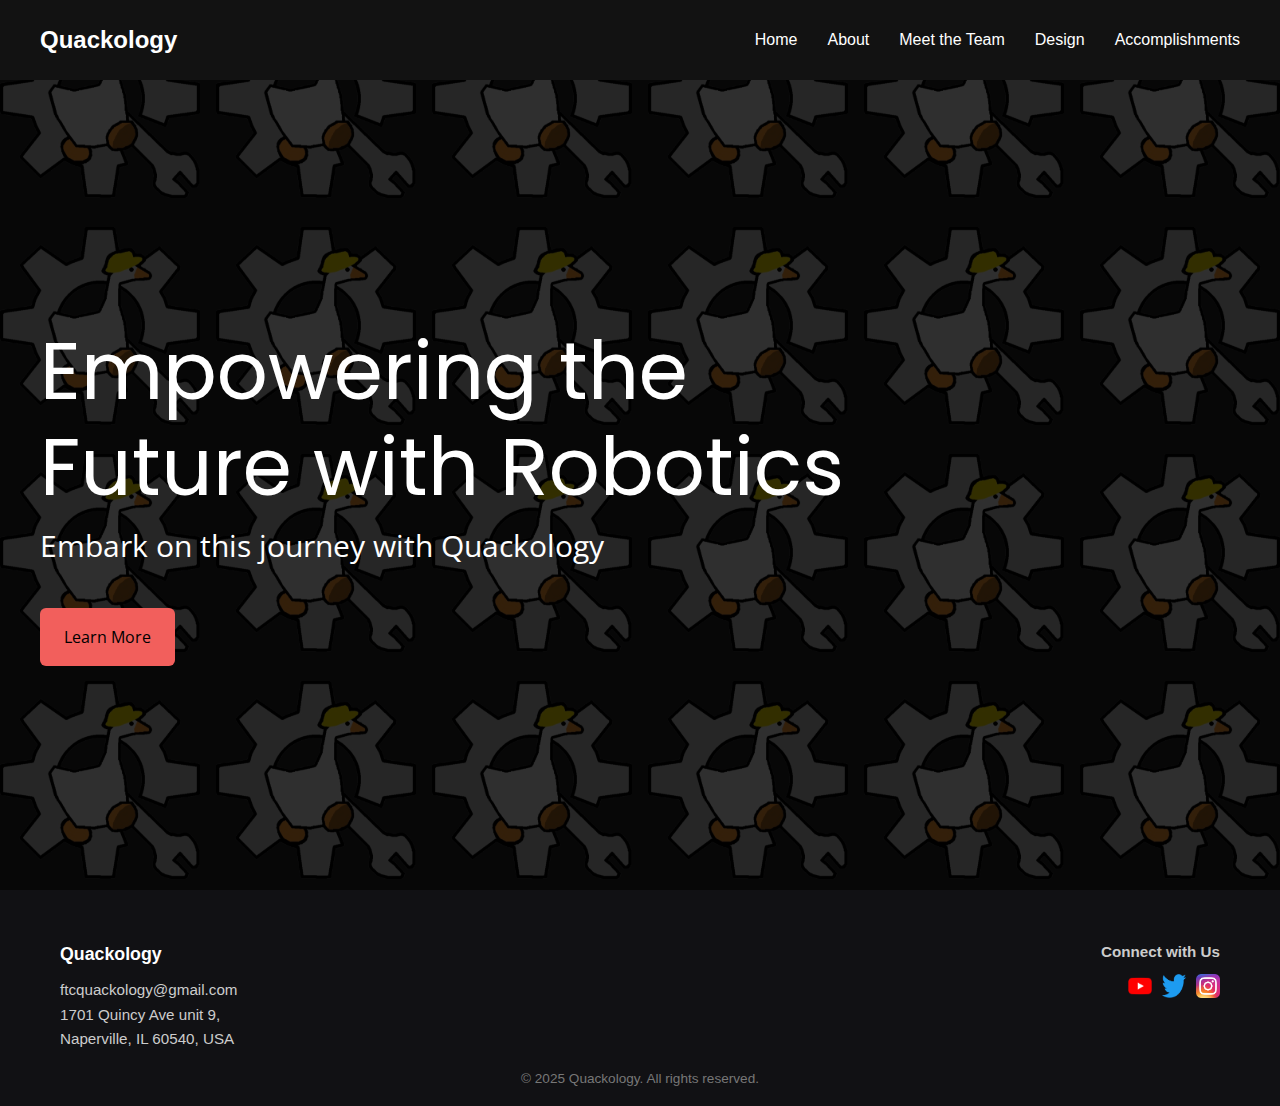
<file: index.html>
<!DOCTYPE html>
<html lang="en">
<head>
    <meta charset="UTF-8">
    <meta name="viewport" content="width=device-width, initial-scale=1.0">
    <title>Quackology</title>
    <link rel="stylesheet" href="style.css">

    
</head>


<body>
 <header>
  <div class="logo-text">Quackology</div>
  <nav>
    <ul>
      <li><a href="index.html">Home</a></li>
      <li><a href="about.html">About</a></li>
      <li><a href="team.html">Meet the Team</a></li>
      <li><a href="design.html">Design</a></li>
      <li><a href="accomplishment.html">Accomplishments</a></li>
      
    </ul>
  </nav>
</header>

<section class="hero">
  <div class="hero-content">
    <h1>Empowering the Future with Robotics</h1>
    <p>Embark on this journey with Quackology</p>
    <a href="about.html" class="cta-button">Learn More</a>
  </div>
</section>

   
</body>
<footer class="site-footer">
  <div class="footer-container">
    <div class="footer-column">
      <h3>Quackology</h3>
      <a href="mailto:ftcquackology@gmail.com">ftcquackology@gmail.com</a>
      <p>1701 Quincy Ave unit 9,<br>Naperville, IL 60540, USA</p>
    </div>


    <div class="footer-columnRight">
      <h4>Connect with Us</h4>
      <div class="social-icons">
        <a href="https://www.youtube.com/@ftcquackology" target="_blank"><img src="img/Youtube.webp" alt="Youtube"></a>
        <a href="https://x.com/ftcquackology" target="_blank"><img src="img/Twitter.webp" alt="Twitter"></a>
        <a href="https://www.instagram.com/ftc_teamquack19508/" target="_blank"><img src="img/Instagram.png" alt="Instagram"></a>
      </div>
    </div>
  </div>

  <div class="footer-bottom">
    <p>© 2025 Quackology. All rights reserved.</p>
  </div>
</footer>


</html>
</file>
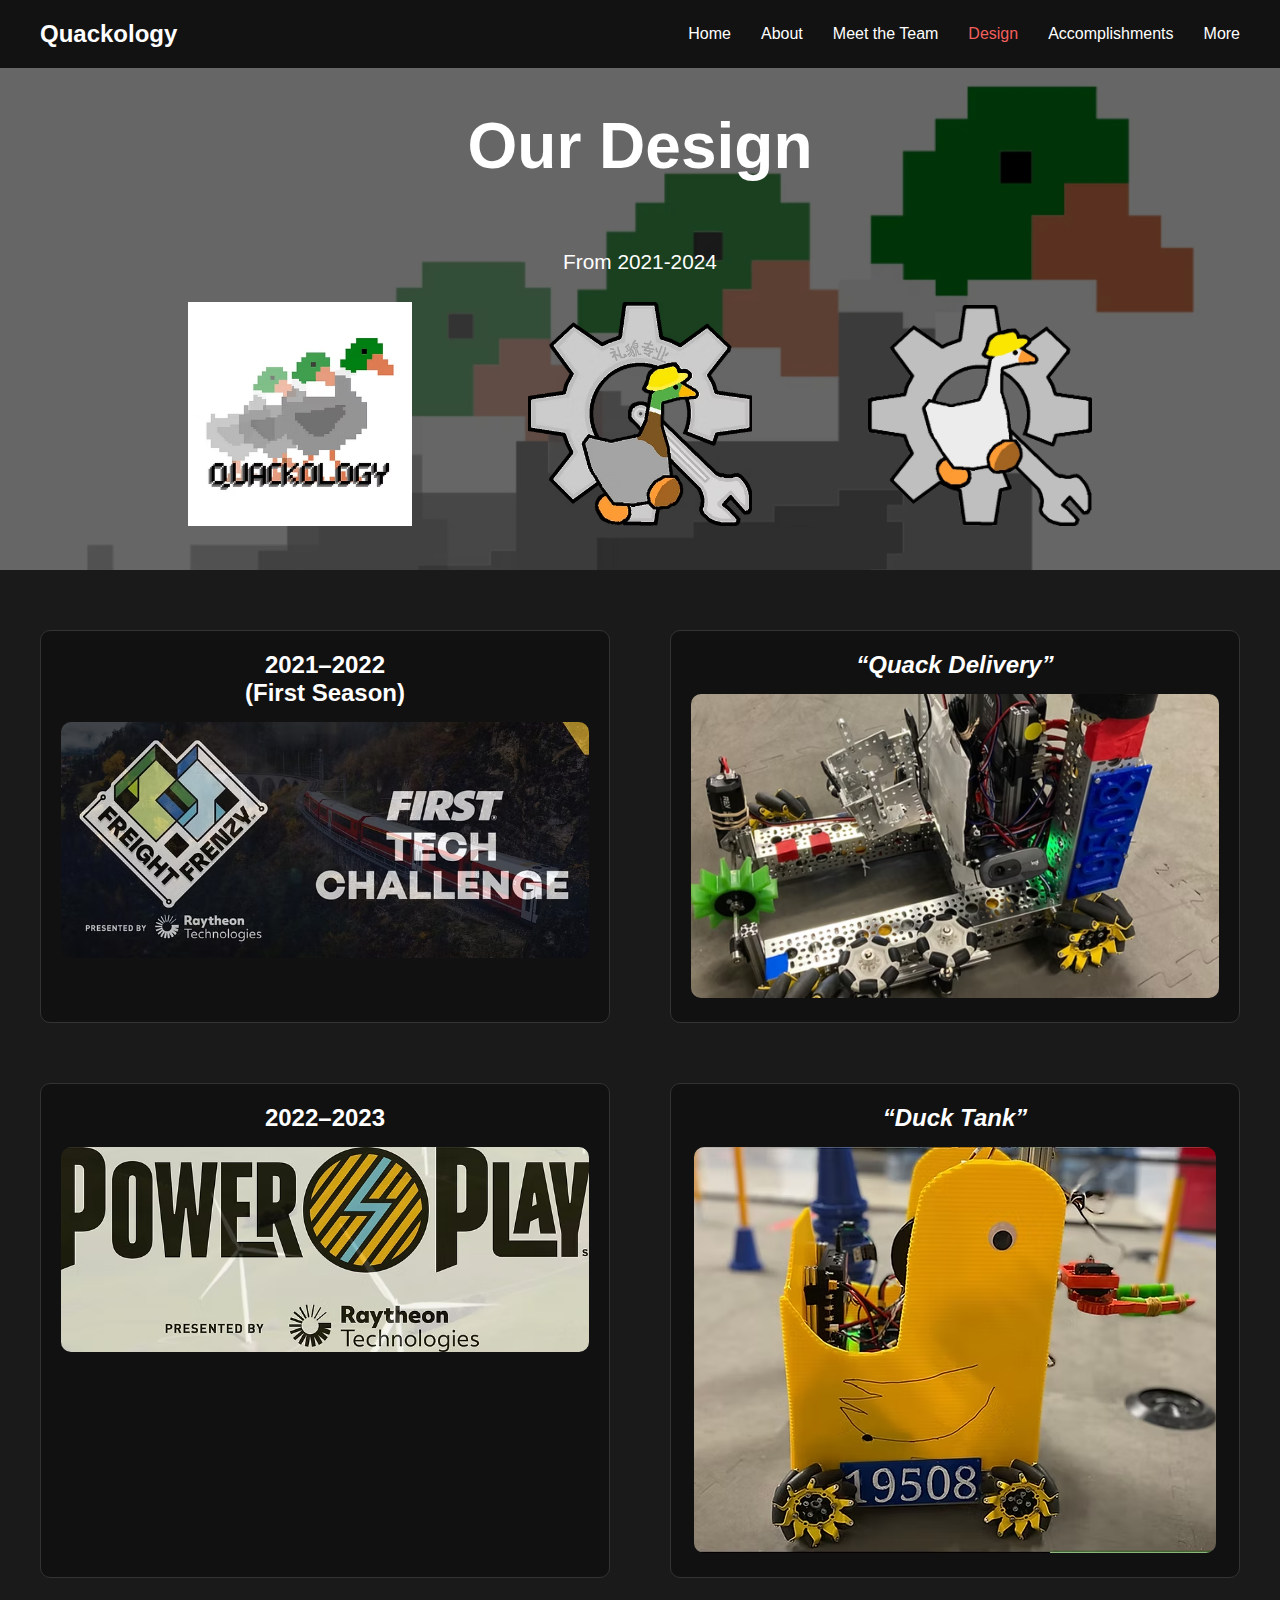
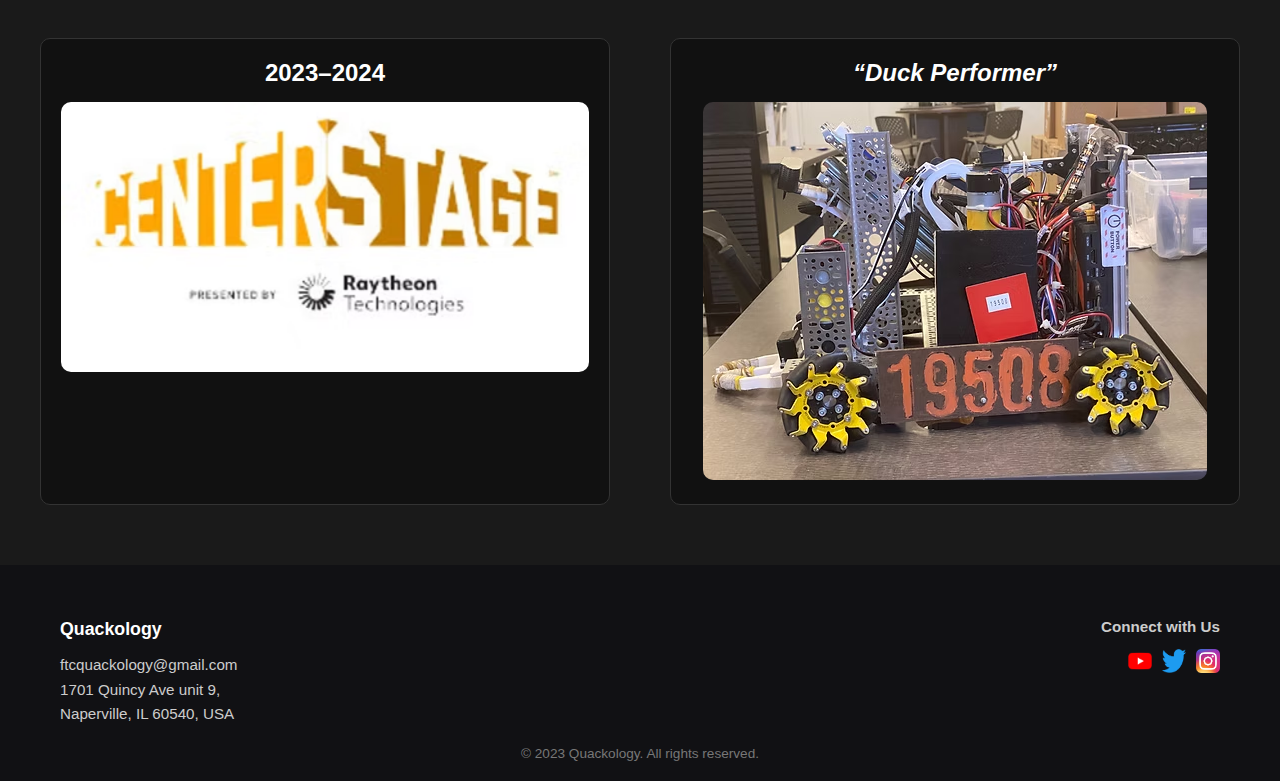
<file: design.html>
<!DOCTYPE html>
<html lang="en">
<head>
    <meta charset="UTF-8">
    <meta name="viewport" content="width=device-width, initial-scale=1.0">
    <title>Quackology</title>
    <link rel="stylesheet" href="designStyle.css">
</head>
<body>
    <header>
        <div class="logo-text">Quackology</div>
        <nav>
            <ul>
            <li><a href="index.html">Home</a></li>
            <li><a href="about.html">About</a></li>
            <li><a href="team.html">Meet the Team</a></li>
            <li><a class="active" href="design.html">Design</a></li>
            <li><a href="accomplishment.html">Accomplishments</a></li>
            <li class="dropdown">
            <a href="#">More</a>
              <ul class="dropdown-menu">
                <li><a href="outreach.html">Outreach</a></li>
                <li><a href="resources.html">Resources</a></li>
                <li><a href="sponsors.html">Sponsors</a></li>
              </ul>
            </li>
            </ul>
        </nav>
    </header>

    <section class="hero">
      <div class="hero-content">
        <h1>Our Design <br></h1>
        <h2>From 2021-2024<br></h2>
        <img src="img/OG.avif" alt="Team Logo">
        <img src="img/cDuck.avif" alt="Team Logo">
        <img src="img/currentLogo.png" alt="Team Logo">
      </div>

      
  
    </section>

    <section class="design-grid">
  <!-- First Season -->
  <div class="grid-box">
    <h2>2021–2022<br>(First Season)</h2>
    <img src="img/freight_frenzy.avif" alt="Freight Frenzy">
  </div>

  <div class="grid-box">
    <h2><em>“Quack Delivery”</em></h2>
    <img src="img/Quack_Delivery.avif" alt="Quack Delivery">
  </div>

  <!-- Second Season -->
  <div class="grid-box">
    <h2>2022–2023</h2>
    <img src="img/Power.avif" alt="Power Play">
  </div>

  <div class="grid-box">
    <h2><em>“Duck Tank”</em></h2>
    <img src="img/DK.avif" alt="Duck Tank">
  </div>

  <!-- Second Season -->
  <div class="grid-box">
    <h2>2023–2024</h2>
   <img src="img/Center.avif" style="width: 100%; max-width: 700px;" alt="Center Stage">
  </div>

  <div class="grid-box">
    <h2><em>“Duck Performer”</em></h2>
    <img src="img/Performer.avif" alt="Performer">
  </div>
</section>

   

</body>

<footer class="site-footer">
  <div class="footer-container">
    <div class="footer-column">
      <h3>Quackology</h3>
      <p>ftcquackology@gmail.com</p>
      <p>1701 Quincy Ave unit 9,<br>Naperville, IL 60540, USA</p>
    </div>


    <div class="footer-columnRight">
      <h4>Connect with Us</h4>
      <div class="social-icons">
        <a href="https://www.youtube.com/@ftcquackology"><img src="img/Youtube.webp" alt="Youtube"></a>
        <a href="https://x.com/ftcquackology"><img src="img/Twitter.webp" alt="Twitter"></a>
        <a href="https://www.instagram.com/ftc_teamquack19508/"><img src="img/Instagram.png" alt="Instagram"></a>
      </div>
    </div>
  </div>

  <div class="footer-bottom">
    <p>© 2023 Quackology. All rights reserved.</p>
  </div>
</footer>
</html>
</file>
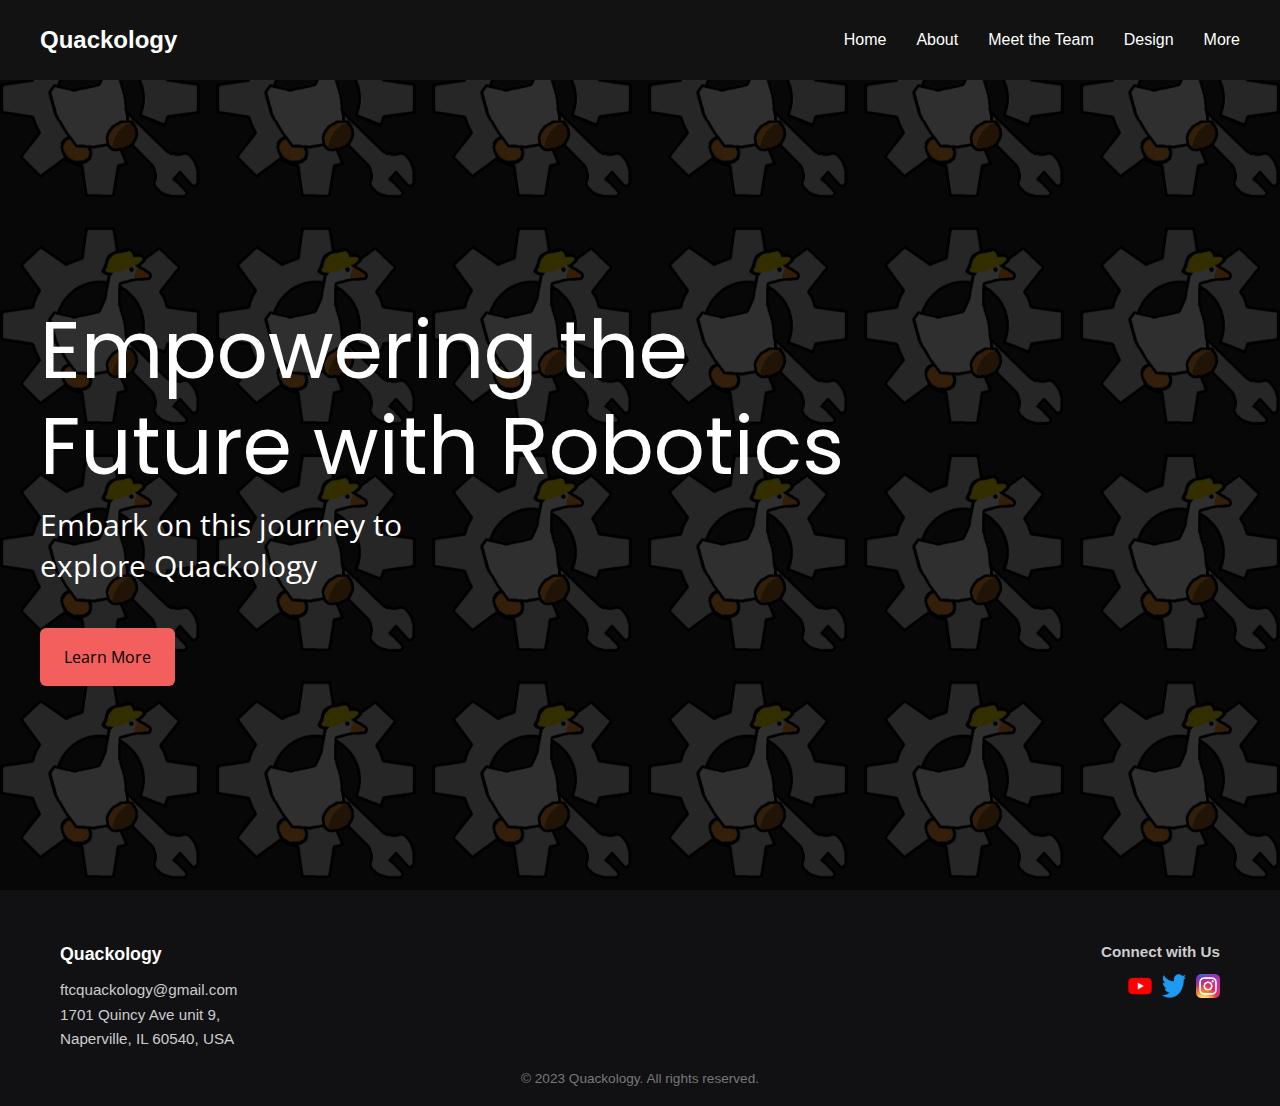
<file: home.html>
<!DOCTYPE html>
<html lang="en">
<head>
    <meta charset="UTF-8">
    <meta name="viewport" content="width=device-width, initial-scale=1.0">
    <title>Quackology</title>
    <link rel="stylesheet" href="style.css">

    
</head>


<body>
 <header>
  <div class="logo-text">Quackology</div>
  <nav>
    <ul>
      <li><a href="home.html">Home</a></li>
      <li><a href="about.html">About</a></li>
      <li><a href="team.html">Meet the Team</a></li>
      <li><a href="design.html">Design</a></li>
      <li><a href="more.html">More</a></li>
    </ul>
  </nav>
</header>

<section class="hero">
  <div class="hero-content">
    <h1>Empowering the Future with Robotics</h1>
    <p>Embark on this journey to<br>explore Quackology</p>
    <a href="about.html" class="cta-button">Learn More</a>
  </div>
</section>

   
</body>
<footer class="site-footer">
  <div class="footer-container">
    <div class="footer-column">
      <h3>Quackology</h3>
      <p>ftcquackology@gmail.com</p>
      <p>1701 Quincy Ave unit 9,<br>Naperville, IL 60540, USA</p>
    </div>


    <div class="footer-columnRight">
      <h4>Connect with Us</h4>
      <div class="social-icons">
        <a href="https://www.youtube.com/@ftcquackology"><img src="img/Youtube.webp" alt="Youtube"></a>
        <a href="https://x.com/ftcquackology"><img src="img/Twitter.webp" alt="Twitter"></a>
        <a href="https://www.instagram.com/ftc_teamquack19508/"><img src="img/Instagram.png" alt="Instagram"></a>
      </div>
    </div>
  </div>

  <div class="footer-bottom">
    <p>© 2023 Quackology. All rights reserved.</p>
  </div>
</footer>


</html>
</file>
<file: style.css>
@import url('https://fonts.googleapis.com/css2?family=Poppins:wght@200;400&display=swap');
@import url('https://fonts.googleapis.com/css2?family=Open+Sans:ital,wght@0,300..800;1,300..800&display=swap');

/* Reset margin and padding globally */
* {
    margin: 0;
    padding: 0;
    box-sizing: border-box;
}

body {
    font-family: 'Herotica', sans-serif;
    margin: 0;
    background-color: rgb(37, 37, 38);
    color: white;
    background-image: url('img/currentLogo.png'); /* replace with your file path */
    background-size: 200px;
    background-repeat: space;
}

/* Header layout */
header {
    background-color: #121212;
    display: flex;
    align-items: center;
    justify-content: space-between;
    padding: 20px 40px;
    height: 80px;
    position: sticky;
    top: 0;
    z-index: 1000;
}

/* Logo text */
.logo-text {
    font-size: 24px;
    font-weight: bold;
    color: white;
}

/* Navigation menu */
nav ul {
    list-style: none;
    display: flex;
    gap: 30px;
}

nav ul li a {
    text-decoration: none;
    color: white;
    font-size: 16px;
    transition: color 0.2s;
}

nav ul li a:hover,
nav ul li a:focus,
nav ul li a.active {
    color: #f25f5c; 
}

/* Hero section */
.hero {
    /*background-image: url('img/current.png');*/
    min-height: 90vh;
    display: flex;
    align-items: center;
    justify-content: flex-start;
    padding: 0 40px;
    color: white;
    position: relative;
}

/* Optional: dark overlay to improve text contrast */
.hero::before {
    content: '';
    position: absolute;
    inset: 0;
    background: rgba(0, 0, 0, 0.8);
    z-index: 1;
}

/* Text content */
.hero-content {
    position: relative;
    z-index: 2;
    max-width: 900px;
}

.hero-content h1 {
    font-size: 80px;
    line-height: 1.2em;
    margin-bottom: 10px;
    font-weight: normal;
    font-family: "poppins-extralight", 'poppins', sans-serif;
    font-style: normal;
}

.hero-content p {
    font-size: 30px;
    margin-bottom: 60px;
    font-family: "open sans", sans-serif;
    font-style: normal;
}

/* Call to action button */
.cta-button {
    background-color: #f25f5c;
    color: black;
    padding: 18px 24px;
    font-size: 1rem;
    border: none;
    border-radius: 6px;
    text-decoration: none;
    font-family: "open sans", sans-serif;
    transition: background-color 0.3s ease, color 0.3s;
}

.cta-button:hover {
    background-color: black;
    border: 1px solid white;
    color: white;
    padding: 17px 23px;
}

/* Footer section */
.site-footer {
    background-color: #111114;
    color: #ccc;
    padding: 50px 40px 20px;
    font-size: 0.95rem;
}

.footer-container {
    display: flex;
    flex-wrap: wrap;
    justify-content: space-between;
    gap: 40px;
    max-width: 1200px;
    margin: auto;
    padding: 0 20px;
}

.footer-column,
.footer-columnRight {
    flex: 1 1 300px;
    min-width: 220px;
    line-height: 1.6;
}

/* Align right column content */
.footer-columnRight {
    display: flex;
    flex-direction: column;
    align-items: flex-end;
    text-align: right;
}

/* Social icons row */
.social-icons {
    display: flex;
    justify-content: flex-end;
    gap: 10px;
    margin-top: 10px;
}

.social-icons a {
    display: inline-block;
}

.social-icons img {
    width: 24px;
    height: 24px;
}

/* Footer text styles */
.footer-column h3,
.footer-column h4 {
    color: #fff;
    margin-bottom: 10px;
}

.footer-column ul {
    list-style: none;
    padding: 0;
}

.footer-column ul li {
    margin-bottom: 8px;
}

.footer-column ul li a {
    color: #ccc;
    text-decoration: none;
    transition: color 0.3s;
}

.footer-column ul li a:hover {
    color: white;
}

.footer-column a {
    text-decoration: none;
    color: #ccc;
}

.footer-bottom {
    text-align: center;
    padding-top: 20px;
    font-size: 0.85rem;
    color: #777;
}

/* Responsive behavior */
@media (max-width: 600px) {
    .footer-container {
        flex-direction: column;
        align-items: center;
        text-align: center;
    }

    .footer-columnRight {
        align-items: center;
        text-align: center;
    }

    .social-icons {
        justify-content: center;
    }
}
</file>
<file: designStyle.css>
/* Header */
* {
    margin: 0;
    padding: 0;
    box-sizing: border-box;
}

body {
    font-family: 'Herotica', sans-serif;
    margin: 0;
    background-color: #111;
    color: white;
    background-size: 100%;
   
    
}

header {
  background-color: #121212;
  display: flex;
  justify-content: space-between;
  align-items: center;
  padding: 20px 40px;
}

/* Dark overlay */
.hero::before {
  content: '';
  position: absolute;
  inset: 0; /* shorthand for top: 0; right: 0; bottom: 0; left: 0 */
  background: rgba(0, 0, 0, 0.6); /* darkness level (0 = transparent, 1 = black) */
  z-index: 1;
}

/* Content on top of overlay */
.hero-content {
  position: relative;
  z-index: 2; /* places it above the overlay */
  padding: 40px;
}

.logo-text {
  font-size: 24px;
  font-weight: bold;
  color: white;
}
/* Navigation menu */
nav ul {
    list-style: none;
    display: flex;
    gap: 30px;
}

nav ul li a {
    text-decoration: none;
    color: white;
    font-size: 16px;
    transition: color 0.2s;
}

nav ul li a:hover,
nav ul li a:focus,
nav ul li a.active {
    color: #f25f5c; 
}

/* Hero section */
.hero {
    background-image: url('img/OGB.avif'); 
    background-size: cover;
    background-repeat: repeat;
    background-position: 50% 10%;
    min-height: 40vh;
    display: flex;
    align-items: center;
    justify-content: center;
    padding: 0 40px;
    color: white;
    position: relative;
    text-align: center;
}



.hero-content h1 {
  font-size: 4rem;
  font-weight: bold;
  line-height: 1.2;
  padding-bottom: 5%;
}

.hero-content h2 {
  font-size: 1.3rem;
  line-height: 2;
  font-weight: 300;
}







.hero img {
  margin-top: 20px;
  width: 30%;
  height: auto;
  padding-right: 5%;
  padding-left: 5%;
}

/*Grid design*/
.design-grid {
  display: grid;
  grid-template-columns: repeat(2, 1fr);
  gap: 60px;
  padding: 60px 40px;
  background-color: #1a1a1a;
}

.grid-box {
  text-align: center;
  background-color: #111;
  padding: 20px;
  border: 1px solid #333;
  border-radius: 10px;
}

.grid-box h2 {
  color: white;
  font-size: 1.5rem;
  margin-bottom: 15px;
}

.grid-box img {
  max-width: 100%;
  height: auto;
  border-radius: 10px;
}



.grid-box img {
  transition: transform 0.3s ease;
}

.grid-box img:hover {
  transform: scale(1.1); /* Zoom in by 10% */
}



/* Mobile Responsive */
@media (max-width: 768px) {
  .design-grid {
    grid-template-columns: 1fr;
    gap: 30px;
  }
}


/* Footer section */
.site-footer {
    background-color: #111114;
    color: #ccc;
    padding: 50px 40px 20px;
    font-size: 0.95rem;
}

.footer-container {
    display: flex;
    flex-wrap: wrap;
    justify-content: space-between;
    gap: 40px;
    max-width: 1200px;
    margin: auto;
    padding: 0 20px;
}

.footer-column,
.footer-columnRight {
    flex: 1 1 300px;
    min-width: 220px;
    line-height: 1.6;
}

/* Align right column content */
.footer-columnRight {
    display: flex;
    flex-direction: column;
    align-items: flex-end;
    text-align: right;
}

/* Social icons row */
.social-icons {
    display: flex;
    justify-content: flex-end;
    gap: 10px;
    margin-top: 10px;
}

.social-icons a {
    display: inline-block;
}

.social-icons img {
    width: 24px;
    height: 24px;
}

/* Footer text styles */
.footer-column h3,
.footer-column h4 {
    color: #fff;
    margin-bottom: 10px;
}

.footer-column ul {
    list-style: none;
    padding: 0;
}

.footer-column ul li {
    margin-bottom: 8px;
}

.footer-column ul li a {
    color: #ccc;
    text-decoration: none;
    transition: color 0.3s;
}

.footer-column ul li a:hover {
    color: white;
}

.footer-bottom {
    text-align: center;
    padding-top: 20px;
    font-size: 0.85rem;
    color: #777;
}

/* Responsive behavior */
@media (max-width: 600px) {
    .footer-container {
        flex-direction: column;
        align-items: center;
        text-align: center;
    }

    .footer-columnRight {
        align-items: center;
        text-align: center;
    }

    .social-icons {
        justify-content: center;
    }
}

.dropdown-menu {
  margin:0;
}

/* Dropdown container */
nav ul li.dropdown {
  position: relative;
  margin: 0;
  padding: 0;
}

/* Hide dropdown content by default */
nav ul li .dropdown-menu {
  display: none;
  position: absolute;
  right: 0;
  background-color: #121212;
  list-style: none;
  padding: 0;
  box-shadow: 0 2px 8px rgba(0,0,0,0.15);
  z-index: 1001;
  text-align: right;
  height: 85.5;
}

.dropdown-menu::before {
  display:block;
  content:'';
  background-color: transparent;
  color: transparent;
  height:15px;
  padding: 0;
  margin: 0;
  z-index: 1000;
}

/* Style dropdown links */
nav ul li .dropdown-menu li a {
  display: block;
  padding: 5px 15px;
  white-space: nowrap;
  text-decoration: none;
  color:white;
}

/* Show dropdown on hover */
nav ul li.dropdown:hover .dropdown-menu {
  display: block;
}

/* Optional: Hover effect for dropdown items */
nav ul li .dropdown-menu li a:hover {
  color: #f25f5c;
}
</file>
